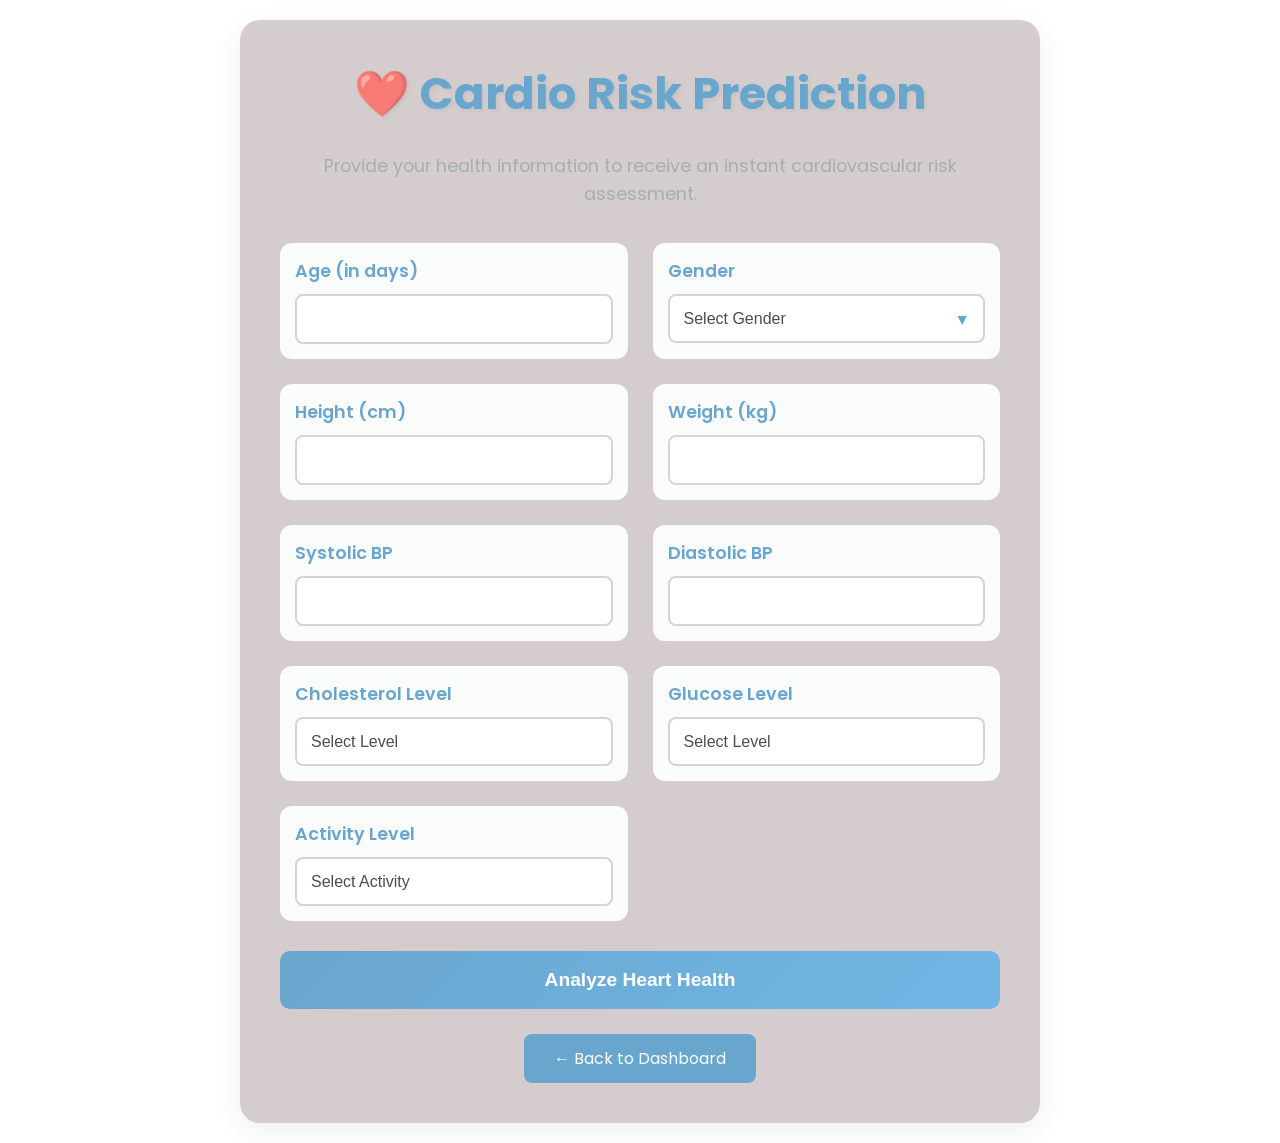
<file: templates/cardio.html>
<!DOCTYPE html>
<html lang="en">
<head>
    <meta charset="UTF-8">
    <meta name="viewport" content="width=device-width, initial-scale=1.0">
    <title>Cardio Risk Prediction</title>
    <link href="https://fonts.googleapis.com/css2?family=Poppins:wght@400;500;600;700&display=swap" rel="stylesheet">
    <style>
        
        /* Base Styles */
        :root {
            --primary-blue: #2980b9;
            --secondary-blue: #3498db;
            --success-green: #27ae60;
            --error-red: #e74c3c;
            --background-light: #f7f9fc;
            --text-dark: #2c3e50;
            --text-light: #7f8c8d;
        }

        * {
            margin: 0;
            padding: 0;
            box-sizing: border-box;
        }

        body {
    font-family: 'Poppins', sans-serif;
    background: url('https://images.unsplash.com/photo-1532938911079-1b06ac7ceec7?q=80&w=1932&auto=format&fit=crop&ixlib=rb-4.0.3&ixid=M3wxMjA3fDB8MHxwaG90by1wYWdlfHx8fGVufDB8fHx8fA%3D%3D') no-repeat center center fixed;
    background-size: cover;
    min-height: 100vh;
    display: flex;
    justify-content: center;
    align-items: center;
    padding: 20px;
}


        /* Glassmorphism Container */
        .container {
            background: rgba(192, 181, 181, 0.95);
            backdrop-filter: blur(10px);
            border-radius: 20px;
            padding: 40px;
            box-shadow: 0 8px 32px rgba(0, 0, 0, 0.1);
            max-width: 800px;
            width: 100%;
            animation: fadeIn 0.4s ease-out;
            opacity: 70%;
        }

        h1 {
            color: var(--primary-blue);
            font-size: 2.8rem;
            text-align: center;
            margin-bottom: 25px;
            text-shadow: 2px 2px 4px rgba(0, 0, 0, 0.1);
        }

        .description {
            color: var(--text-light);
            text-align: center;
            margin-bottom: 35px;
            font-size: 1.1rem;
            line-height: 1.6;
        }

        /* Form Grid Layout */
        .form-grid {
            display: grid;
            grid-template-columns: repeat(2, 1fr);
            gap: 25px;
            margin-bottom: 30px;
        }

        .form-group {
            position: relative;
            padding: 15px;
            background: #f8f9fa;
            border-radius: 12px;
            transition: transform 0.3s ease, box-shadow 0.3s ease;
        }

        .form-group:hover {
            transform: translateY(-3px);
            box-shadow: 0 6px 20px rgba(41, 128, 185, 0.15);
        }

        label {
            display: block;
            color: var(--primary-blue);
            margin-bottom: 10px;
            font-weight: 600;
            font-size: 1.1rem;
        }

        .input-field {
            width: 100%;
            padding: 14px;
            border: 2px solid #bdc3c7;
            border-radius: 8px;
            font-size: 1rem;
            transition: all 0.3s ease;
            background: white;
        }

        .input-field:focus {
            border-color: var(--primary-blue);
            box-shadow: 0 0 12px rgba(41, 128, 185, 0.2);
            outline: none;
        }

        /* Custom Select Styling */
        .select-wrapper {
            position: relative;
        }

        .select-wrapper::after {
            content: '▼';
            position: absolute;
            right: 15px;
            top: 50%;
            transform: translateY(-50%);
            color: var(--primary-blue);
            pointer-events: none;
        }

        select.input-field {
            appearance: none;
            cursor: pointer;
        }

        /* Interactive Button */
        .submit-btn {
            width: 100%;
            padding: 18px;
            background: linear-gradient(135deg, var(--primary-blue), var(--secondary-blue));
            color: white;
            border: none;
            border-radius: 10px;
            font-size: 1.2rem;
            font-weight: 600;
            cursor: pointer;
            transition: all 0.3s ease;
            position: relative;
            overflow: hidden;
        }

        .submit-btn:hover {
            transform: translateY(-3px);
            box-shadow: 0 8px 25px rgba(41, 128, 185, 0.4);
        }

        .submit-btn:active {
            transform: translateY(0);
        }

        /* Result Display */
        .result-card {
            margin-top: 30px;
            padding: 25px;
            background: #e8f5e9;
            border-radius: 12px;
            text-align: center;
            animation: slideUp 0.5s ease-out;
        }

        .result-text {
            color: var(--success-green);
            font-size: 1.4rem;
            font-weight: 600;
            margin: 0;
        }

        /* Loading Animation */
        .loader {
            display: none;
            width: 40px;
            height: 40px;
            margin: 20px auto;
            border: 4px solid #f3f3f3;
            border-top: 4px solid var(--primary-blue);
            border-radius: 50%;
            animation: spin 1s linear infinite;
        }

        /* Back Button */
        .back-btn {
            display: block;
            width: fit-content;
            margin: 25px auto 0;
            padding: 12px 30px;
            background: var(--primary-blue);
            color: white;
            border-radius: 8px;
            text-decoration: none;
            transition: all 0.3s ease;
        }

        .back-btn:hover {
            background: var(--secondary-blue);
            transform: translateY(-2px);
        }

        /* Error Styling */
        .error-message {
            color: var(--error-red);
            font-size: 0.9rem;
            margin-top: 5px;
            display: none;
        }

        .input-error {
            border-color: var(--error-red) !important;
        }

        /* Animations */
        @keyframes fadeIn {
            from { opacity: 0; transform: translateY(20px); }
            to { opacity: 1; transform: translateY(0); }
        }

        @keyframes slideUp {
            from { opacity: 0; transform: translateY(20px); }
            to { opacity: 1; transform: translateY(0); }
        }

        @keyframes spin {
            0% { transform: rotate(0deg); }
            100% { transform: rotate(360deg); }
        }

        /* Responsive Design */
        @media (max-width: 768px) {
            .form-grid {
                grid-template-columns: 1fr;
            }

            .container {
                padding: 25px;
            }

            h1 {
                font-size: 2.2rem;
            }
        }

        @media (max-width: 480px) {
            body {
                padding: 10px;
            }

            .container {
                padding: 20px;
            }

            h1 {
                font-size: 1.8rem;
            }

            .submit-btn {
                font-size: 1rem;
                padding: 15px;
            }
        }

    </style>
</head>
<body>
    <div class="container">
        <h1>❤️ Cardio Risk Prediction</h1>
        <p class="description">Provide your health information to receive an instant cardiovascular risk assessment.</p>
        
        <form id="predictionForm" class="form-grid">
            <!-- Column 1 -->
            <div class="form-group">
                <label for="age">Age (in days)</label>
                <input type="number" id="age" class="input-field" min="1" max="1000000" required>
                <div class="error-message" id="age-error"></div>
            </div>

            <div class="form-group">
                <label for="gender">Gender</label>
                <div class="select-wrapper">
                    <select id="gender" class="input-field" required>
                        <option value="">Select Gender</option>
                        <option value="1">Male</option>
                        <option value="2">Female</option>
                    </select>
                </div>
            </div>

            <div class="form-group">
                <label for="height">Height (cm)</label>
                <input type="number" id="height" class="input-field" min="100" max="250" required>
                <div class="error-message" id="height-error"></div>
            </div>

            <div class="form-group">
                <label for="weight">Weight (kg)</label>
                <input type="number" id="weight" class="input-field" min="30" max="300" required>
                <div class="error-message" id="weight-error"></div>
            </div>

            <!-- Column 2 -->
            <div class="form-group">
                <label for="ap_hi">Systolic BP</label>
                <input type="number" id="ap_hi" class="input-field" min="50" max="250" required>
                <div class="error-message" id="ap_hi-error"></div>
            </div>

            <div class="form-group">
                <label for="ap_lo">Diastolic BP</label>
                <input type="number" id="ap_lo" class="input-field" min="30" max="150" required>
                <div class="error-message" id="ap_lo-error"></div>
            </div>

            <div class="form-group">
                <label for="cholesterol">Cholesterol Level</label>
                <select id="cholesterol" class="input-field" required>
                    <option value="">Select Level</option>
                    <option value="1">Normal</option>
                    <option value="2">Above Normal</option>
                    <option value="3">Well Above Normal</option>
                </select>
            </div>

            <div class="form-group">
                <label for="gluc">Glucose Level</label>
                <select id="gluc" class="input-field" required>
                    <option value="">Select Level</option>
                    <option value="1">Normal</option>
                    <option value="2">Above Normal</option>
                    <option value="3">Well Above Normal</option>
                </select>
            </div>

            <div class="form-group">
                <label for="active">Activity Level</label>
                <select id="active" class="input-field" required>
                    <option value="">Select Activity</option>
                    <option value="1">Sedentary</option>
                    <option value="2">Moderate</option>
                    <option value="3">Active</option>
                </select>
            </div>
        </form>

        <button type="button" class="submit-btn" onclick="submitForm()">
            <span class="btn-text">Analyze Heart Health</span>
            <div class="loader" id="loader"></div>
        </button>

        <div id="result" class="result-card" style="display: none;">
            <p class="result-text"></p>
        </div>

        <a href="{{ url_for('dashboard') }}" class="back-btn">← Back to Dashboard</a>
    </div>

    <script>
        function submitForm() {
            const loader = document.getElementById('loader');
            const resultCard = document.getElementById('result');
            const resultText = document.querySelector('.result-text');
            
            // Clear previous errors
            document.querySelectorAll('.error-message').forEach(el => {
                el.style.display = 'none';
                el.previousElementSibling.classList.remove('input-error');
            });

            // Show loader
            loader.style.display = 'inline-block';
            document.querySelector('.btn-text').style.visibility = 'hidden';

            const data = {
                age: document.getElementById('age').value,
                gender: document.getElementById('gender').value,
                height: document.getElementById('height').value,
                weight: document.getElementById('weight').value,
                ap_hi: document.getElementById('ap_hi').value,
                ap_lo: document.getElementById('ap_lo').value,
                cholesterol: document.getElementById('cholesterol').value,
                gluc: document.getElementById('gluc').value,
                active: document.getElementById('active').value
            };

            // Validate inputs
            let isValid = true;
            const fields = [
                {id: 'age', min: 1, max: 1000000},
                {id: 'height', min: 100, max: 250},
                {id: 'weight', min: 30, max: 300},
                {id: 'ap_hi', min: 50, max: 250},
                {id: 'ap_lo', min: 30, max: 150}
            ];

            fields.forEach(field => {
                const value = parseInt(data[field.id]);
                if (isNaN(value) || value < field.min || value > field.max) {
                    showError(field.id, `Please enter a value between ${field.min}-${field.max}`);
                    isValid = false;
                }
            });

            if (!isValid) {
                loader.style.display = 'none';
                document.querySelector('.btn-text').style.visibility = 'visible';
                return;
            }

            // Simulate API call
            fetch('/predict', {
                method: 'POST',
                headers: { 'Content-Type': 'application/json' },
                body: JSON.stringify(data)
            })
            .then(response => response.json())
            .then(result => {
                resultCard.style.display = 'block';
                resultText.textContent = result.result 
                    ? `Risk Level: ${result.result}`
                    : 'Could not calculate risk level';
            })
            .catch(error => {
                resultCard.style.display = 'block';
                resultText.textContent = 'Error processing request';
            })
            .finally(() => {
                loader.style.display = 'none';
                document.querySelector('.btn-text').style.visibility = 'visible';
            });
        }

        function showError(fieldId, message) {
            const input = document.getElementById(fieldId);
            const errorElement = document.getElementById(`${fieldId}-error`);
            input.classList.add('input-error');
            errorElement.textContent = message;
            errorElement.style.display = 'block';
        }
    </script>
</body>
</html>
</file>
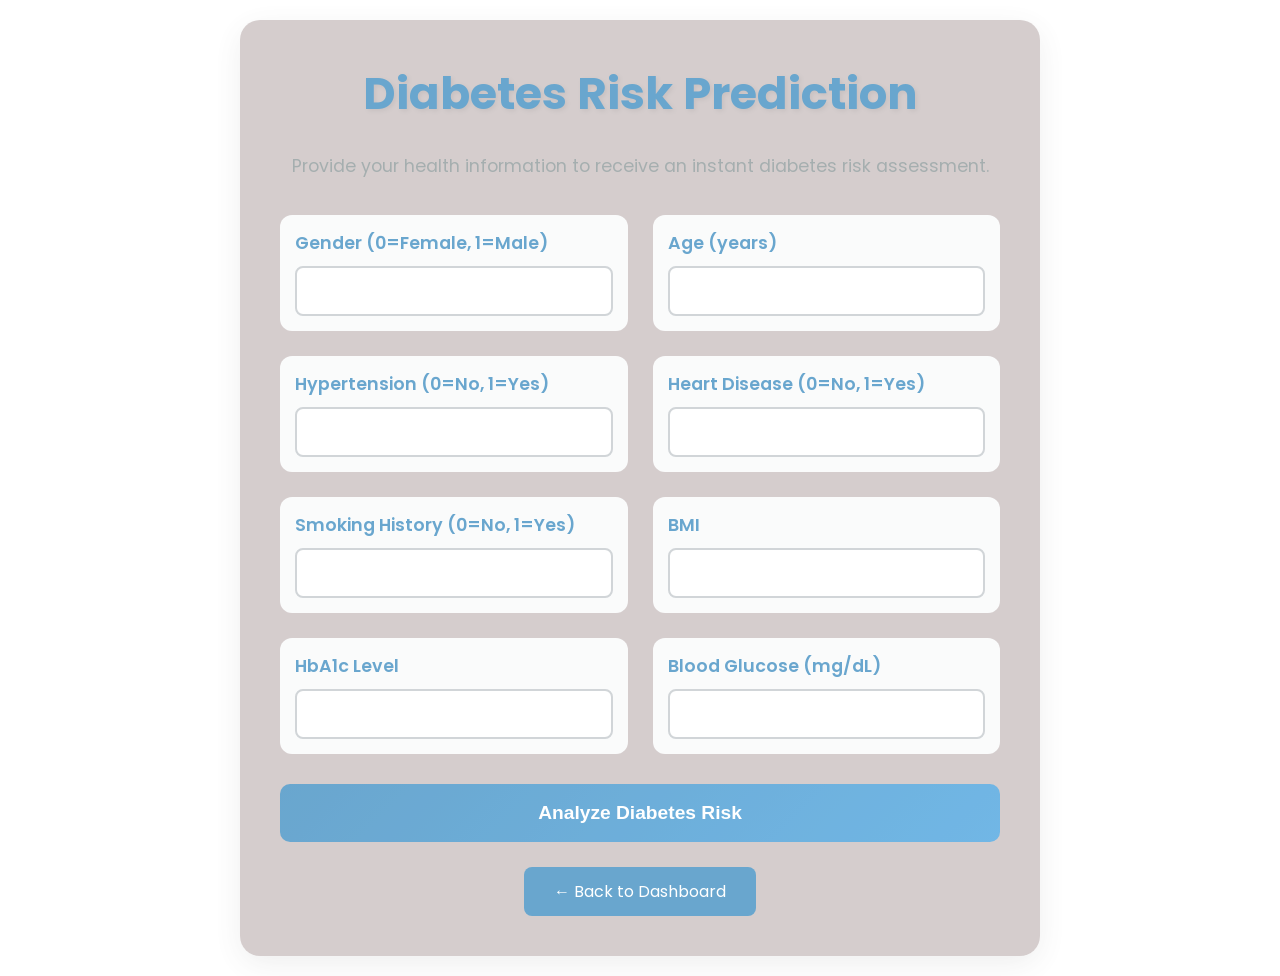
<file: templates/diabetes_predict.html>
<!DOCTYPE html>
<html lang="en">
<head>
    <meta charset="UTF-8">
    <meta name="viewport" content="width=device-width, initial-scale=1.0">
    <title>Diabetes Risk Prediction</title>
    <link href="https://fonts.googleapis.com/css2?family=Poppins:wght@400;500;600;700&display=swap" rel="stylesheet">
    <style>
        /* Base Styles */
        :root {
            --primary-blue: #2980b9;
            --secondary-blue: #3498db;
            --success-green: #27ae60;
            --error-red: #e74c3c;
            --background-light: #f7f9fc;
            --text-dark: #2c3e50;
            --text-light: #7f8c8d;
        }

        * {
            margin: 0;
            padding: 0;
            box-sizing: border-box;
        }

        body {
            font-family: 'Poppins', sans-serif;
            background: url('https://images.unsplash.com/photo-1532938911079-1b06ac7ceec7?q=80&w=1932&auto=format&fit=crop&ixlib=rb-4.0.3&ixid=M3wxMjA3fDB8MHxwaG90by1wYWdlfHx8fGVufDB8fHx8fA%3D%3D') no-repeat center center fixed;
            background-size: cover;
            min-height: 100vh;
            display: flex;
            justify-content: center;
            align-items: center;
            padding: 20px;
        }

        /* Glassmorphism Container */
        .container {
            background: rgba(192, 181, 181, 0.95);
            backdrop-filter: blur(10px);
            border-radius: 20px;
            padding: 40px;
            box-shadow: 0 8px 32px rgba(0, 0, 0, 0.1);
            max-width: 800px;
            width: 100%;
            animation: fadeIn 0.4s ease-out;
            opacity: 70%;
        }

        h1 {
            color: var(--primary-blue);
            font-size: 2.8rem;
            text-align: center;
            margin-bottom: 25px;
            text-shadow: 2px 2px 4px rgba(0, 0, 0, 0.1);
        }

        .description {
            color: var(--text-light);
            text-align: center;
            margin-bottom: 35px;
            font-size: 1.1rem;
            line-height: 1.6;
        }

        /* Form Grid Layout */
        .form-grid {
            display: grid;
            grid-template-columns: repeat(2, 1fr);
            gap: 25px;
            margin-bottom: 30px;
        }

        .form-group {
            position: relative;
            padding: 15px;
            background: #f8f9fa;
            border-radius: 12px;
            transition: transform 0.3s ease, box-shadow 0.3s ease;
        }

        .form-group:hover {
            transform: translateY(-3px);
            box-shadow: 0 6px 20px rgba(41, 128, 185, 0.15);
        }

        label {
            display: block;
            color: var(--primary-blue);
            margin-bottom: 10px;
            font-weight: 600;
            font-size: 1.1rem;
        }

        .input-field {
            width: 100%;
            padding: 14px;
            border: 2px solid #bdc3c7;
            border-radius: 8px;
            font-size: 1rem;
            transition: all 0.3s ease;
            background: white;
        }

        .input-field:focus {
            border-color: var(--primary-blue);
            box-shadow: 0 0 12px rgba(41, 128, 185, 0.2);
            outline: none;
        }

        /* Interactive Button */
        .submit-btn {
            width: 100%;
            padding: 18px;
            background: linear-gradient(135deg, var(--primary-blue), var(--secondary-blue));
            color: white;
            border: none;
            border-radius: 10px;
            font-size: 1.2rem;
            font-weight: 600;
            cursor: pointer;
            transition: all 0.3s ease;
            position: relative;
            overflow: hidden;
        }

        .submit-btn:hover {
            transform: translateY(-3px);
            box-shadow: 0 8px 25px rgba(41, 128, 185, 0.4);
        }

        .submit-btn:active {
            transform: translateY(0);
        }

        /* Result Display */
        .result-card {
            margin-top: 30px;
            padding: 25px;
            background: #e8f5e9;
            border-radius: 12px;
            text-align: center;
            animation: slideUp 0.5s ease-out;
        }

        .result-text {
            color: var(--success-green);
            font-size: 1.4rem;
            font-weight: 600;
            margin: 0;
        }

        /* Loading Animation */
        .loader {
            display: none;
            width: 40px;
            height: 40px;
            margin: 20px auto;
            border: 4px solid #f3f3f3;
            border-top: 4px solid var(--primary-blue);
            border-radius: 50%;
            animation: spin 1s linear infinite;
        }

        /* Back Button */
        .back-btn {
            display: block;
            width: fit-content;
            margin: 25px auto 0;
            padding: 12px 30px;
            background: var(--primary-blue);
            color: white;
            border-radius: 8px;
            text-decoration: none;
            transition: all 0.3s ease;
        }

        .back-btn:hover {
            background: var(--secondary-blue);
            transform: translateY(-2px);
        }

        /* Error Styling */
        .error-message {
            color: var(--error-red);
            font-size: 0.9rem;
            margin-top: 5px;
            display: none;
        }

        .input-error {
            border-color: var(--error-red) !important;
        }

        /* Animations */
        @keyframes fadeIn {
            from { opacity: 0; transform: translateY(20px); }
            to { opacity: 1; transform: translateY(0); }
        }

        @keyframes slideUp {
            from { opacity: 0; transform: translateY(20px); }
            to { opacity: 1; transform: translateY(0); }
        }

        @keyframes spin {
            0% { transform: rotate(0deg); }
            100% { transform: rotate(360deg); }
        }

        /* Responsive Design */
        @media (max-width: 768px) {
            .form-grid {
                grid-template-columns: 1fr;
            }

            .container {
                padding: 25px;
            }

            h1 {
                font-size: 2.2rem;
            }
        }

        @media (max-width: 480px) {
            body {
                padding: 10px;
            }

            .container {
                padding: 20px;
            }

            h1 {
                font-size: 1.8rem;
            }

            .submit-btn {
                font-size: 1rem;
                padding: 15px;
            }
        }
    </style>
</head>
<body>
    <div class="container">
        <h1>Diabetes Risk Prediction</h1>
        <p class="description">Provide your health information to receive an instant diabetes risk assessment.</p>
        
        <form id="diabetesForm" class="form-grid">
            <!-- Column 1 -->
            <div class="form-group">
                <label for="gender">Gender (0=Female, 1=Male)</label>
                <input type="number" id="gender" class="input-field" min="0" max="1" required>
                <div class="error-message" id="gender-error"></div>
            </div>

            <div class="form-group">
                <label for="age">Age (years)</label>
                <input type="number" id="age" class="input-field" min="0" max="120" required>
                <div class="error-message" id="age-error"></div>
            </div>

            <div class="form-group">
                <label for="hypertension">Hypertension (0=No, 1=Yes)</label>
                <input type="number" id="hypertension" class="input-field" min="0" max="1" required>
                <div class="error-message" id="hypertension-error"></div>
            </div>

            <div class="form-group">
                <label for="heart_disease">Heart Disease (0=No, 1=Yes)</label>
                <input type="number" id="heart_disease" class="input-field" min="0" max="1" required>
                <div class="error-message" id="heart_disease-error"></div>
            </div>

            <!-- Column 2 -->
            <div class="form-group">
                <label for="smoking_history">Smoking History (0=No, 1=Yes)</label>
                <input type="number" id="smoking_history" class="input-field" min="0" max="1" required>
                <div class="error-message" id="smoking_history-error"></div>
            </div>

            <div class="form-group">
                <label for="bmi">BMI</label>
                <input type="number" id="bmi" class="input-field" step="0.1" min="10" max="60" required>
                <div class="error-message" id="bmi-error"></div>
            </div>

            <div class="form-group">
                <label for="HbA1c_level">HbA1c Level</label>
                <input type="number" id="HbA1c_level" class="input-field" step="0.1" min="3" max="20" required>
                <div class="error-message" id="HbA1c_level-error"></div>
            </div>

            <div class="form-group">
                <label for="blood_glucose_level">Blood Glucose (mg/dL)</label>
                <input type="number" id="blood_glucose_level" class="input-field" min="50" max="500" required>
                <div class="error-message" id="blood_glucose_level-error"></div>
            </div>
        </form>

        <button type="button" class="submit-btn" onclick="submitForm()">
            <span class="btn-text">Analyze Diabetes Risk</span>
            <div class="loader" id="loader"></div>
        </button>

        <div id="result" class="result-card" style="display: none;">
            <p class="result-text"></p>
        </div>

        <a href="{{ url_for('dashboard') }}" class="back-btn">← Back to Dashboard</a>
    </div>

    <script>
        function submitForm() {
            const loader = document.getElementById('loader');
            const resultCard = document.getElementById('result');
            const resultText = document.querySelector('.result-text');
            
            // Clear previous errors
            document.querySelectorAll('.error-message').forEach(el => {
                el.style.display = 'none';
                el.previousElementSibling.classList.remove('input-error');
            });

            // Show loader
            loader.style.display = 'inline-block';
            document.querySelector('.btn-text').style.visibility = 'hidden';

            const data = {
                gender: document.getElementById('gender').value,
                age: document.getElementById('age').value,
                hypertension: document.getElementById('hypertension').value,
                heart_disease: document.getElementById('heart_disease').value,
                smoking_history: document.getElementById('smoking_history').value,
                bmi: document.getElementById('bmi').value,
                HbA1c_level: document.getElementById('HbA1c_level').value,
                blood_glucose_level: document.getElementById('blood_glucose_level').value
            };

            // Validate inputs
            let isValid = true;
            const fields = [
                {id: 'gender', min: 0, max: 1},
                {id: 'age', min: 0, max: 120},
                {id: 'hypertension', min: 0, max: 1},
                {id: 'heart_disease', min: 0, max: 1},
                {id: 'smoking_history', min: 0, max: 1},
                {id: 'bmi', min: 10, max: 60},
                {id: 'HbA1c_level', min: 3, max: 20},
                {id: 'blood_glucose_level', min: 50, max: 500}
            ];

            fields.forEach(field => {
                const value = parseFloat(data[field.id]);
                if (isNaN(value) || value < field.min || value > field.max) {
                    showError(field.id, `Please enter a value between ${field.min}-${field.max}`);
                    isValid = false;
                }
            });

            if (!isValid) {
                loader.style.display = 'none';
                document.querySelector('.btn-text').style.visibility = 'visible';
                return;
            }

            // Simulate API call
            fetch('/predict_diabetes', {
                method: 'POST',
                headers: { 'Content-Type': 'application/json' },
                body: JSON.stringify(data)
            })
            .then(response => response.json())
            .then(result => {
                resultCard.style.display = 'block';
                resultText.textContent = result.result 
                    ? `Risk Level: ${result.result}`
                    : 'Could not calculate risk level';
            })
            .catch(error => {
                resultCard.style.display = 'block';
                resultText.textContent = 'Error processing request';
            })
            .finally(() => {
                loader.style.display = 'none';
                document.querySelector('.btn-text').style.visibility = 'visible';
            });
        }

        function showError(fieldId, message) {
            const input = document.getElementById(fieldId);
            const errorElement = document.getElementById(`${fieldId}-error`);
            input.classList.add('input-error');
            errorElement.textContent = message;
            errorElement.style.display = 'block';
        }
    </script>
</body>
</html>
</file>
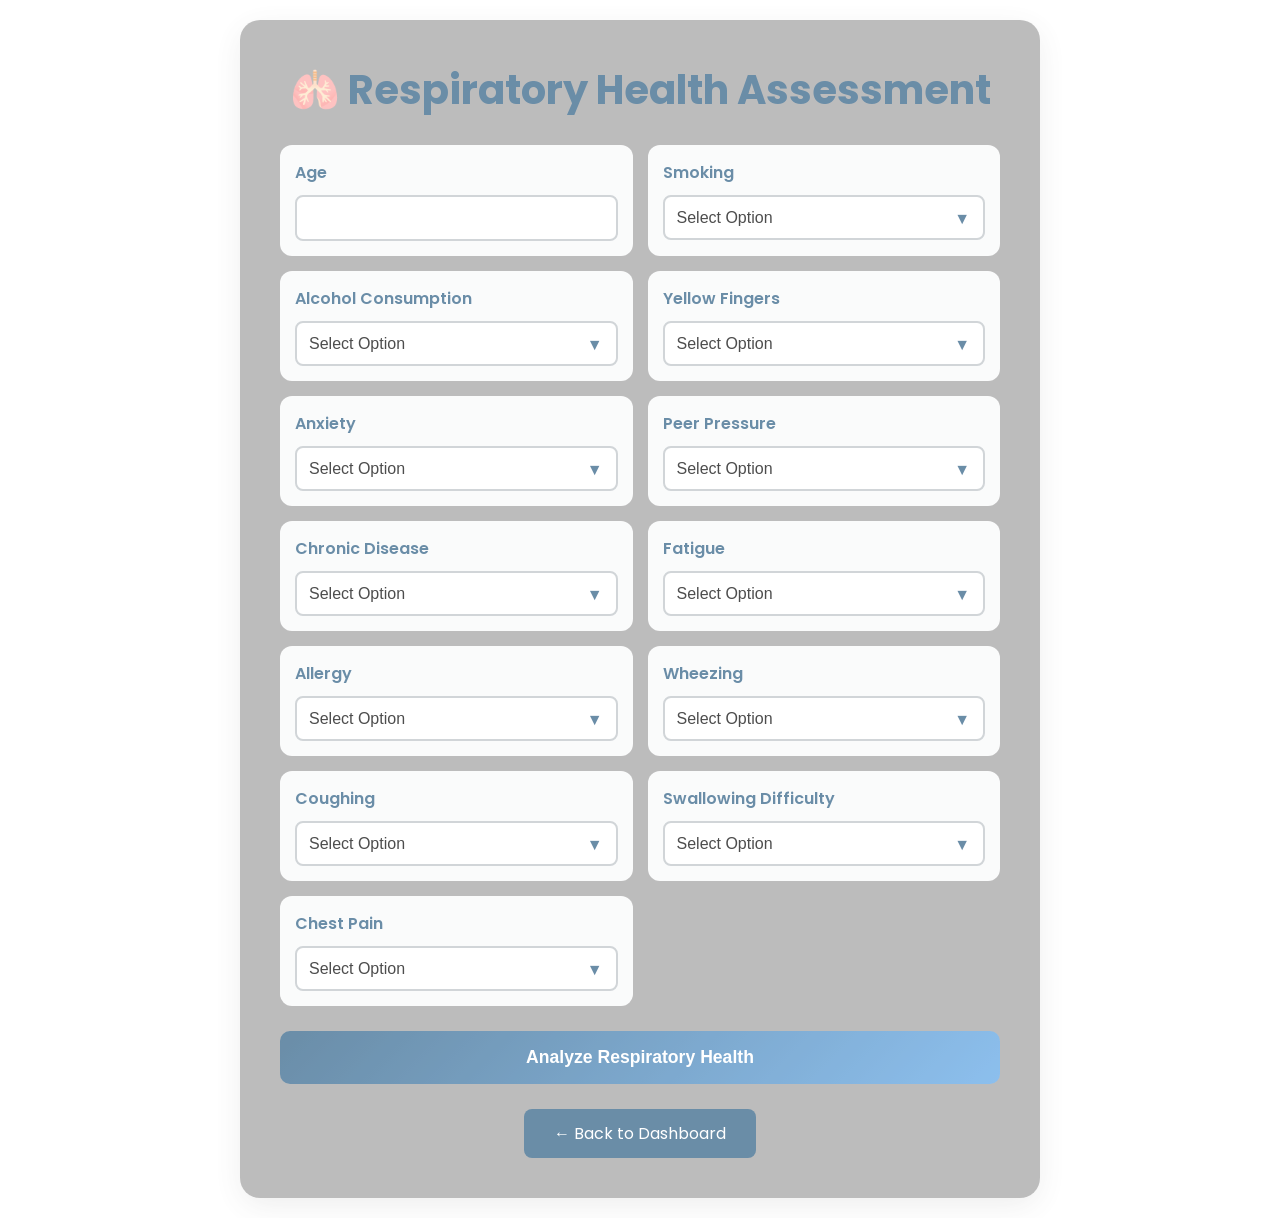
<file: templates/resp.html>
<!DOCTYPE html>
<html lang="en">
<head>
    <meta charset="UTF-8">
    <meta name="viewport" content="width=device-width, initial-scale=1.0">
    <title>Respiratory Health Assessment</title>
    <link href="https://fonts.googleapis.com/css2?family=Poppins:wght@400;500;600;700&display=swap" rel="stylesheet">
    <style>
        :root {
            --primary-color: #2A5C82;
            --secondary-color: #5BA4E6;
            --success-green: #27ae60;
            --error-red: #e74c3c;
            --text-light: #7f8c8d;
        }

        * {
            margin: 0;
            padding: 0;
            box-sizing: border-box;
        }

        body {
            font-family: 'Poppins', sans-serif;
            background: url('https://images.unsplash.com/photo-1526256262350-7da7584cf5eb?q=80&w=2070&auto=format&fit=crop&ixlib=rb-4.0.3&ixid=M3wxMjA3fDB8MHxwaG90by1wYWdlfHx8fGVufDB8fHx8fA%3D%3D') center/cover fixed;
            min-height: 100vh;
            display: flex;
            justify-content: center;
            align-items: center;
            padding: 20px;
        }

        .container {
            background: rgba(155, 155, 155, 0.95);
            backdrop-filter: blur(10px);
            border-radius: 20px;
            padding: 40px;
            box-shadow: 0 8px 32px rgba(0, 0, 0, 0.1);
            max-width: 800px;
            width: 100%;
            animation: fadeIn 0.4s ease-out;
            opacity: 70%;
        }

        h1 {
            color: var(--primary-color);
            font-size: 2.5rem;
            text-align: center;
            margin-bottom: 25px;
        }

        .form-grid {
            display: grid;
            grid-template-columns: repeat(2, 1fr);
            gap: 15px;
            margin-bottom: 25px;
        }

        .form-group {
            padding: 15px;
            background: #f8f9fa;
            border-radius: 12px;
            transition: transform 0.3s ease;
        }

        .form-group:hover {
            transform: translateY(-3px);
        }

        label {
            display: block;
            color: var(--primary-color);
            margin-bottom: 10px;
            font-weight: 600;
        }

        .input-field, select {
            width: 100%;
            padding: 12px;
            border: 2px solid #bdc3c7;
            border-radius: 8px;
            font-size: 1rem;
            background: white;
        }

        .select-wrapper {
            position: relative;
        }

        .select-wrapper::after {
            content: '▼';
            position: absolute;
            right: 15px;
            top: 50%;
            transform: translateY(-50%);
            color: var(--primary-color);
            pointer-events: none;
        }

        select {
            appearance: none;
            cursor: pointer;
        }

        .submit-btn {
            width: 100%;
            padding: 16px;
            background: linear-gradient(135deg, var(--primary-color), var(--secondary-color));
            color: white;
            border: none;
            border-radius: 10px;
            font-size: 1.1rem;
            font-weight: 600;
            cursor: pointer;
            transition: transform 0.3s ease;
        }

        .submit-btn:hover {
            transform: translateY(-2px);
        }

        .result-card {
            margin-top: 25px;
            padding: 20px;
            background: #e8f5e9;
            border-radius: 12px;
            text-align: center;
            display: none;
        }

        .result-text {
            color: var(--success-green);
            font-size: 1.3rem;
            font-weight: 600;
        }

        .back-btn {
            display: block;
            width: fit-content;
            margin: 25px auto 0;
            padding: 12px 30px;
            background: var(--primary-color);
            color: white;
            border-radius: 8px;
            text-decoration: none;
            transition: background 0.3s ease;
        }

        .back-btn:hover {
            background: var(--secondary-color);
        }

        @keyframes fadeIn {
            from { opacity: 0; transform: translateY(20px); }
            to { opacity: 1; transform: translateY(0); }
        }

        @media (max-width: 768px) {
            .form-grid {
                grid-template-columns: 1fr;
            }
            
            h1 {
                font-size: 2rem;
            }
        }
    </style>
</head>
<body>
    <div class="container">
        <h1>🫁 Respiratory Health Assessment</h1>
        
        <form id="respiratoryForm" class="form-grid">
            <!-- Personal Information -->
            <div class="form-group">
                <label>Age</label>
                <input type="number" id="age" class="input-field" min="1" max="120" required>
            </div>

            <!-- Lifestyle Factors -->
            <div class="form-group">
                <label>Smoking</label>
                <div class="select-wrapper">
                    <select id="smoking" required>
                        <option value="">Select Option</option>
                        <option value="1">Yes</option>
                        <option value="2">No</option>
                    </select>
                </div>
            </div>

            <div class="form-group">
                <label>Alcohol Consumption</label>
                <div class="select-wrapper">
                    <select id="alcohol_consuming" required>
                        <option value="">Select Option</option>
                        <option value="1">Yes</option>
                        <option value="2">No</option>
                    </select>
                </div>
            </div>

            <!-- Symptoms -->
            <div class="form-group">
                <label>Yellow Fingers</label>
                <div class="select-wrapper">
                    <select id="yellow_fingers" required>
                        <option value="">Select Option</option>
                        <option value="1">Yes</option>
                        <option value="2">No</option>
                    </select>
                </div>
            </div>

            <div class="form-group">
                <label>Anxiety</label>
                <div class="select-wrapper">
                    <select id="anxiety" required>
                        <option value="">Select Option</option>
                        <option value="1">Yes</option>
                        <option value="2">No</option>
                    </select>
                </div>
            </div>

            <div class="form-group">
                <label>Peer Pressure</label>
                <div class="select-wrapper">
                    <select id="peer_pressure" required>
                        <option value="">Select Option</option>
                        <option value="1">Yes</option>
                        <option value="2">No</option>
                    </select>
                </div>
            </div>

            <div class="form-group">
                <label>Chronic Disease</label>
                <div class="select-wrapper">
                    <select id="chronic_disease" required>
                        <option value="">Select Option</option>
                        <option value="1">Yes</option>
                        <option value="2">No</option>
                    </select>
                </div>
            </div>

            <div class="form-group">
                <label>Fatigue</label>
                <div class="select-wrapper">
                    <select id="fatigue" required>
                        <option value="">Select Option</option>
                        <option value="1">Yes</option>
                        <option value="2">No</option>
                    </select>
                </div>
            </div>

            <div class="form-group">
                <label>Allergy</label>
                <div class="select-wrapper">
                    <select id="allergy" required>
                        <option value="">Select Option</option>
                        <option value="1">Yes</option>
                        <option value="2">No</option>
                    </select>
                </div>
            </div>

            <div class="form-group">
                <label>Wheezing</label>
                <div class="select-wrapper">
                    <select id="wheezing" required>
                        <option value="">Select Option</option>
                        <option value="1">Yes</option>
                        <option value="2">No</option>
                    </select>
                </div>
            </div>

            <div class="form-group">
                <label>Coughing</label>
                <div class="select-wrapper">
                    <select id="coughing" required>
                        <option value="">Select Option</option>
                        <option value="1">Yes</option>
                        <option value="2">No</option>
                    </select>
                </div>
            </div>


            <div class="form-group">
                <label>Swallowing Difficulty</label>
                <div class="select-wrapper">
                    <select id="swallowing_difficulty" required>
                        <option value="">Select Option</option>
                        <option value="1">Yes</option>
                        <option value="2">No</option>
                    </select>
                </div>
            </div>

            <div class="form-group">
                <label>Chest Pain</label>
                <div class="select-wrapper">
                    <select id="chest_pain" required>
                        <option value="">Select Option</option>
                        <option value="1">Yes</option>
                        <option value="2">No</option>
                    </select>
                </div>
            </div>
        </form>

        <button type="button" class="submit-btn" onclick="handleSubmission()">
            Analyze Respiratory Health
        </button>

        <div id="result" class="result-card">
            <p class="result-text"></p>
        </div>

        <a href="{{ url_for('dashboard') }}" class="back-btn">← Back to Dashboard</a>
    </div>

    <script>
        function handleSubmission() {
            const formData = {
                age: document.getElementById('age').value,
                smoking: document.getElementById('smoking').value,
                yellow_fingers: document.getElementById('yellow_fingers').value,
                anxiety: document.getElementById('anxiety').value,
                peer_pressure: document.getElementById('peer_pressure').value,
                chronic_disease: document.getElementById('chronic_disease').value,
                fatigue: document.getElementById('fatigue').value,
                allergy: document.getElementById('allergy').value,
                wheezing: document.getElementById('wheezing').value,
                alcohol_consuming: document.getElementById('alcohol_consuming').value,
                coughing: document.getElementById('coughing').value,
                swallowing_difficulty: document.getElementById('swallowing_difficulty').value,
                chest_pain: document.getElementById('chest_pain').value
            };

            if (validateForm(formData)) {
                submitForm(formData);
            }
        }

        function validateForm(data) {
            let isValid = true;
            
            // Validate age
            if (data.age < 1 || data.age > 120) {
                alert('Please enter a valid age (1-120)');
                isValid = false;
            }

            // Check all selects are filled
            document.querySelectorAll('select').forEach(select => {
                if (!select.value) {
                    select.style.borderColor = 'red';
                    isValid = false;
                }
            });

            return isValid;
        }

        async function submitForm(data) {
            try {
                const response = await fetch('/predict_respiratory', {
                    method: 'POST',
                    headers: {'Content-Type': 'application/json'},
                    body: JSON.stringify(data)
                });
                
                const result = await response.json();
                document.querySelector('.result-text').textContent = 
                    `Prediction: ${result.prediction}`;
                document.getElementById('result').style.display = 'block';
                
            } catch (error) {
                console.error('Submission error:', error);
                document.querySelector('.result-text').textContent = 
                    'Error processing request';
                document.getElementById('result').style.display = 'block';
            }
        }
    </script>
</body>
</html>
</file>
